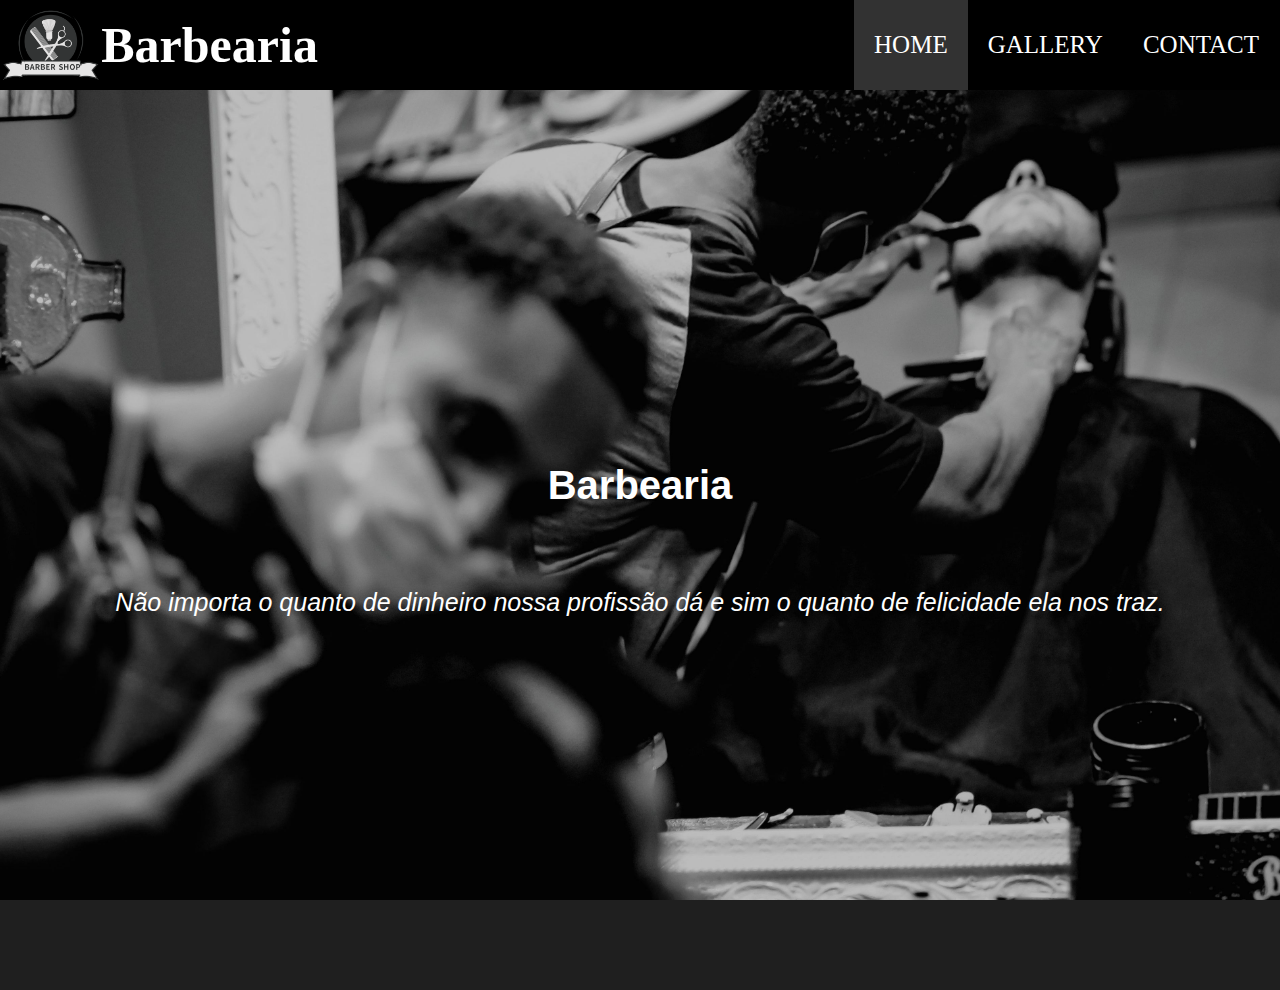
<file: index.html>
<!DOCTYPE html>
<html lang="pt-br">

<head>
    <meta charset="UTF-8">
    <meta name="viewport" content="width=device-width, initial-scale=1.0">
    <meta http-equiv="X-UA-Compatible" content="ie=edge">
    <link rel="icon" href="img/cadeira barbeiro icon.png" type="image/png">
    <link rel="stylesheet" href="./css/home.css">
    <link rel="stylesheet" href="./css/style.css">
    <title>Barbearia</title>
</head>

<body>
        <header class="flex-j-between">
                <div>
                 <img class="icon" src="./img/9709f0ad9505dcd3d6359f9557b36921.png" alt="">
                 <h1>Barbearia</h1></div>
                 <div>
                     <ul class="nav">
                     <li class="active"><a href="./index.html">HOME</a></li>
                     <li><a href="./html/gallery.html">GALLERY</a></li>
                     <li><a href="./html/contact.html">CONTACT</a></li>
                 </ul>
             </div>
             </header>
    <main class="master flex-cdirection">
        <h2>Barbearia</h2>
        <p>Não importa o quanto de dinheiro nossa profissão dá e sim o quanto de felicidade ela nos traz.</p>
    </main>
     


</body>

</html>
</file>
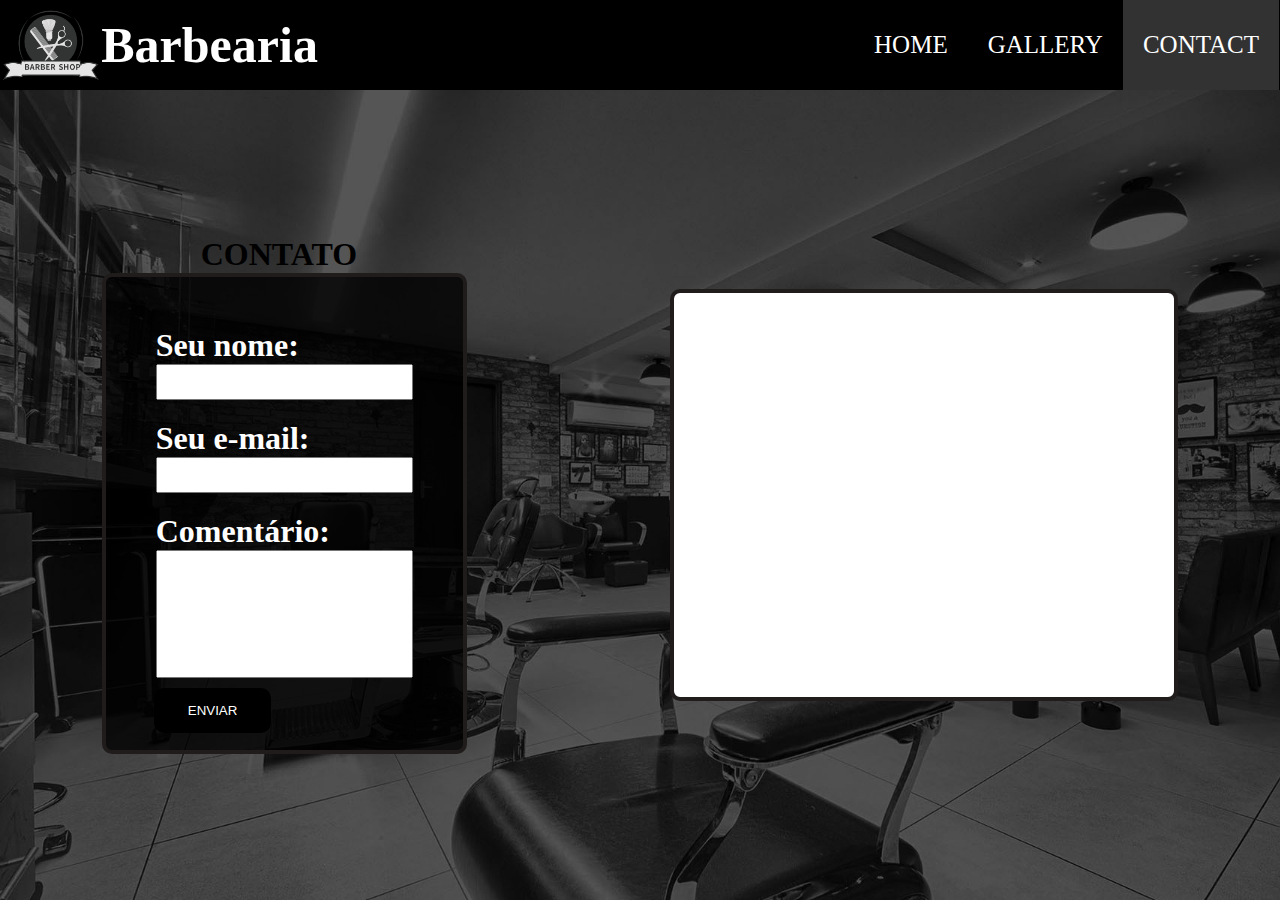
<file: contact.html>
<!DOCTYPE html>
<html lang="pt-br">

<head>
    <meta charset="UTF-8">
    <meta name="viewport" content="width=device-width, initial-scale=1.0">
    <meta http-equiv="X-UA-Compatible" content="ie=edge">
    <link rel="icon" href="img/cadeira barbeiro icon.png" type="image/png">
    <link rel="stylesheet" href="./css/contact.css">
    <link rel="stylesheet" href="./css/style.css">
    <title>Barbearia</title>
</head>

<body>
    <header class="flex-j-between">
        <div> <img class="icon" src="./img/9709f0ad9505dcd3d6359f9557b36921.png" alt="">
            <h1>Barbearia</h1>
        </div>
        <div>
            <ul class="nav">
                <li><a href="home.html">HOME</a></li>
                <li><a href="gallery.html">GALLERY</a></li>
                <li class="active"><a href="contact.html">CONTACT</a></li>
            </ul>
        </div>
    </header>
    <main class="mobile">
        <div>
            <h1 class="h1-flex">CONTATO</h1>
            <form action="">
                <div>
                    <h1>Seu nome:</h1> <input type="text" name="" id="" placeholder="">
                </div>
                <div>
                    <h1>Seu e-mail:</h1><input type="text" name="" id="" placeholder="">
                </div>
                <div>
                    <h1>Comentário:</h1>
                    <input class="coment" type="text" name="" id="" placeholder="">
                </div>
                <button>ENVIAR</button>


            </form>
        </div>
        <div>
            <div class="maps">
            <iframe 
                src="https://www.google.com/maps/embed?pb=!1m18!1m12!1m3!1d3672.4136538303246!2d-43.44855748539778!3d-23.008579347294855!2m3!1f0!2f0!3f0!3m2!1i1024!2i768!4f13.1!3m3!1m2!1s0x9bdd208cabc0df%3A0x80e6bd64cf23b2a9!2sAv.+das+Am%C3%A9ricas%2C+13520+-+Recreio+dos+Bandeirantes%2C+Rio+de+Janeiro+-+RJ%2C+22790-702!5e0!3m2!1spt-BR!2sbr!4v1559105096850!5m2!1spt-BR!2sbr"
                frameborder="0" style="border:0" allowfullscreen></iframe>
            </div>
            
        </div>
    </main>

</body>

</html>
</file>
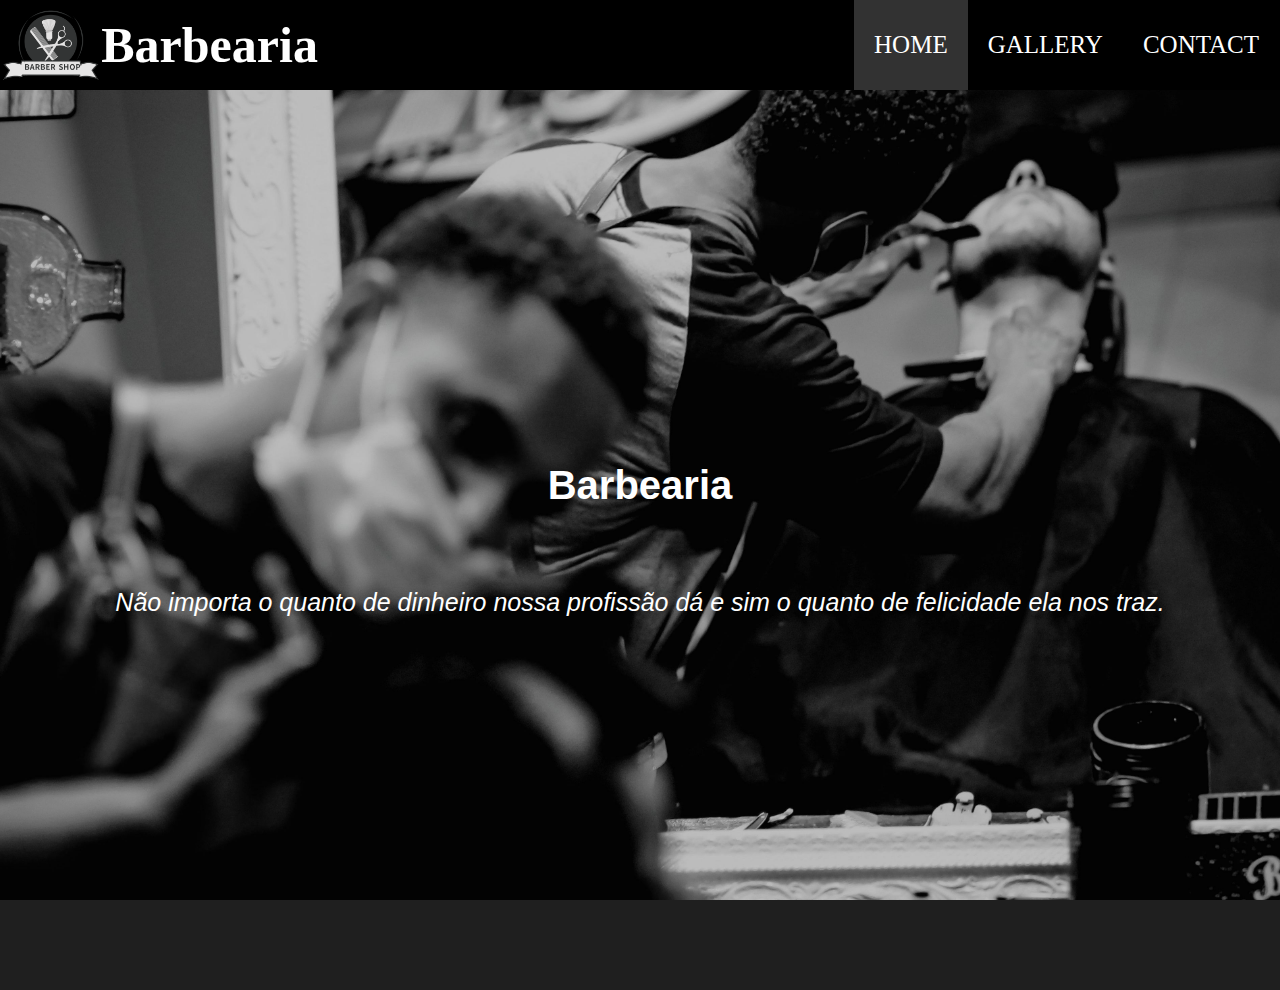
<file: home.html>
<!DOCTYPE html>
<html lang="pt-br">

<head>
    <meta charset="UTF-8">
    <meta name="viewport" content="width=device-width, initial-scale=1.0">
    <meta http-equiv="X-UA-Compatible" content="ie=edge">
    <link rel="icon" href="img/cadeira barbeiro icon.png" type="image/png">
    <link rel="stylesheet" href="./css/home.css">
    <link rel="stylesheet" href="./css/style.css">
    <title>Barbearia</title>
</head>

<body>
        <header class="flex-j-between">
                <div>
                 <img class="icon" src="./img/9709f0ad9505dcd3d6359f9557b36921.png" alt="">
                 <h1>Barbearia</h1></div>
                 <div>
                     <ul class="nav">
                     <li class="active"><a href="home.html">HOME</a></li>
                     <li><a href="gallery.html">GALLERY</a></li>
                     <li><a href="contact.html">CONTACT</a></li>
                 </ul>
             </div>
             </header>
    <main class="master flex-cdirection">
        <h2>Barbearia</h2>
        <p>Não importa o quanto de dinheiro nossa profissão dá e sim o quanto de felicidade ela nos traz.</p>
    </main>
     


</body>

</html>
</file>
<file: css/home.css>
.master{
    background-image: url("../img/barber-barber-shop-face-mask-2035308.jpg");
    background-size: cover;
    background-attachment: fixed;
    background-position: center;
    height: 100vh; 
   
}
.master h2{
    color: white;
    font-weight: bold;
    font-family: 'Gill Sans', 'Gill Sans MT', Calibri, 'Trebuchet MS', sans-serif;
    font-size: 40px;
    margin-bottom: 80px;
}
.master p{
    color: white;
    font-size: 25px;
    font-family:'Gill Sans', 'Gill Sans MT', Calibri, 'Trebuchet MS', sans-serif;
    font-style: italic; 
}
</file>
<file: css/style.css>
* {
    margin: 0;
    padding: 0;
}

body {
    background-color: rgb(31, 31, 31);
}

.flex-j-between {
    display: flex;
    justify-content: space-between;
    align-items: center;
}
.flex-cdirection{
    display: flex;
    justify-content: center;
    align-items:center; 
    flex-direction: column;
}

header {
    height: 90px;
    background-color: black;
}
header div{
    display: flex;
    align-items: center;
}
header h1 {
    color: white;
    font-size: 50px;
}

.icon{
    height: 75px;
}
.nav{
    display: flex;
    padding: 1px;
    height: 90px;
    list-style-type: none;
}
.nav li{
    
    
}
.nav li a{
    display: flex;
    justify-content: center;
    align-items: center;
    padding: 0 20px;
    height: 100%;
    font-size: 25px;
}
.active{
    background-color: rgb(50, 50, 50);
}
.nav li a:hover{
    background-color: rgb(50, 50, 50);
    display: flex;
    justify-content: center;
    align-items: center;
    padding: 0 20px;
    height: 100%;

}
a:-webkit-any-link {
    color: white;
    cursor: pointer;
    text-decoration: none;
}
@media screen and (max-width: 931px){

    .nav{
        display: none;
    }
}
</file>
<file: css/contact.css>
main {
    height: 90vh;
    display: flex;
    justify-content: space-around;
    align-items: center;
    background-image: url("../img/bg-5.jpg");
    background-size:cover;
    
}
.h1-flex{
    display: flex;
    padding: 0px 99px 0px;
    
}
form{
    
    flex-direction: column;
    align-items: center;
    border: solid 4px rgb(32, 28, 28);
    border-radius: 10px;
    background-color: rgba(0, 0, 0, 0.8);
    padding: 40px 40px 17px;
    color: white;

}

form div {
    padding: 10px;
}
.coment{
    padding: 9px 38px 100px;
}

form div input {
    padding: 9px 38px 8px;
}
form button{
    display: flex;
    align-items: flex-start;
    margin: 0px 8px 0px;
}

button {
    background-color: black;
    padding: 10px 29px 10px;
    border: solid 5px rgb(0, 0, 0);
    border-radius: 10px;
    color: white;
}


.maps{
    border: solid 4px rgb(32, 28, 28);
    border-radius: 10px;
    background-color: white;
}
iframe{
    width: 500px;
    height: 400px;
}
@media screen and (max-width: 931px)
{
    .mobile{
        display: flex;
        flex-direction: column;
        justify-content: space-between;
        align-items: center;

    }
    



}
</file>
